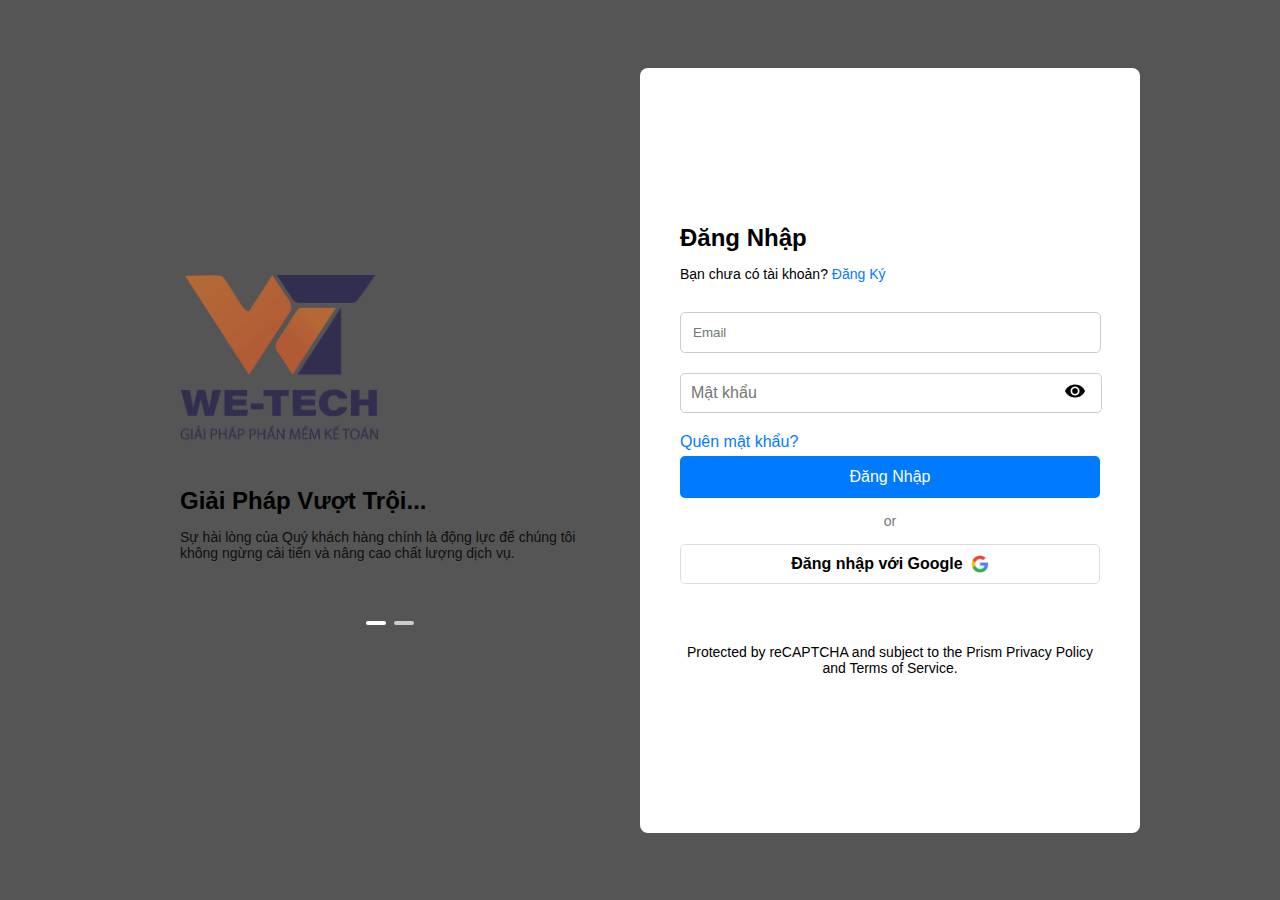
<file: login/login.html>
<!DOCTYPE html>
<html lang="vi">
<head>
    <meta charset="UTF-8">
    <meta name="viewport" content="width=device-width, initial-scale=1.0">
    <title>Đăng Nhập</title>
    <link rel="stylesheet" href="styles_login.css">
    
</head>
<body>
    <div class="container">
        <div class="left-section">
            <div>
                <img src="/assets/images/logowt1.png" alt="WE-TECH Logo" class="logo">  
            </div>
            <div>
                <h2>Giải Pháp Vượt Trội...</h2>
                <p>Sự hài lòng của Quý khách hàng chính là động lực để chúng tôi không ngừng cải tiến và nâng cao chất lượng dịch vụ.</p>
            </div>
            <div class="dots-container">
                <div class="dot active" onclick="redirectTo('/login/login.html')"></div>
                <div class="dot" onclick="redirectTo('/register/register.html')"></div>
            </div>
        </div>
        
        <div class="right-container">
            <div class="login-box">
                <h2>Đăng Nhập</h2>
                <p>Bạn chưa có tài khoản? <a href="/register/register.html">Đăng Ký</a></p>
                <form>
                    <input type="email" placeholder="Email" required>
                    <div class="password-container">
                        <input type="password" id="password" placeholder="Mật khẩu" required>
                        <span class="eye-icon" onclick="togglePassword()">
                            <img id="eye-icon" src="/assets/images/eyeclose.png" alt="Ẩn">
                        </span>
                    </div>
                    <a href="#" onclick="showForgotPasswordForm()">
                        <div style="margin-bottom: 5px;">Quên mật khẩu?</div>
                    </a>
                    <button type="submit">Đăng Nhập</button>
                    <div class="or">or</div>
                    <button class="google-login">Đăng nhập với Google <img src="/assets/images/Google__G__logo.svg.webp" alt="Google"></button>
                </form>
                <p class="footer">Protected by reCAPTCHA and subject to the Prism Privacy Policy and Terms of Service.</p>
            </div>
    
            <div class="forgot-password-box" id="forgot-password-box" style="display: none;">
                <h2>Quên Mật Khẩu?</h2>
                <p>Đừng lo lắng! Chỉ cần nhập email của bạn và chúng tôi sẽ gửi cho bạn liên kết đặt lại mật khẩu.</p>
                <form>
                    <input type="email" placeholder="Email" required>
                    <button type="submit" onclick="showResetPasswordForm(event)">Gửi Email Khôi Phục</button>
                </form>
                <p><a href="#" onclick="showLoginForm()">Trở lại Đăng nhập</a></p>
                <p class="footer">Tạo mới? <a href="/register/register.html">Đăng Ký</a></p>
            </div>
    
            <div class="reset-password-box" id="reset-password-box" style="display: none;">
                <h2>Đổi Mật Khẩu</h2>
                <p>Vui lòng tạo mật khẩu mới</p>
                <form>
                    <input type="password" placeholder="Mật khẩu mới" required>
                    <input type="password" placeholder="Nhập lại mật khẩu mới" required>
                    <button type="submit">Gửi Xác Nhận Email</button>
                </form>
                <p class="footer">Tạo mới? <a href="/register/register.html">Đăng Ký</a></p>
            </div>
        </div>
        
    </div>
    <script src="./script_login.js"></script>
</body>
</html>
</file>
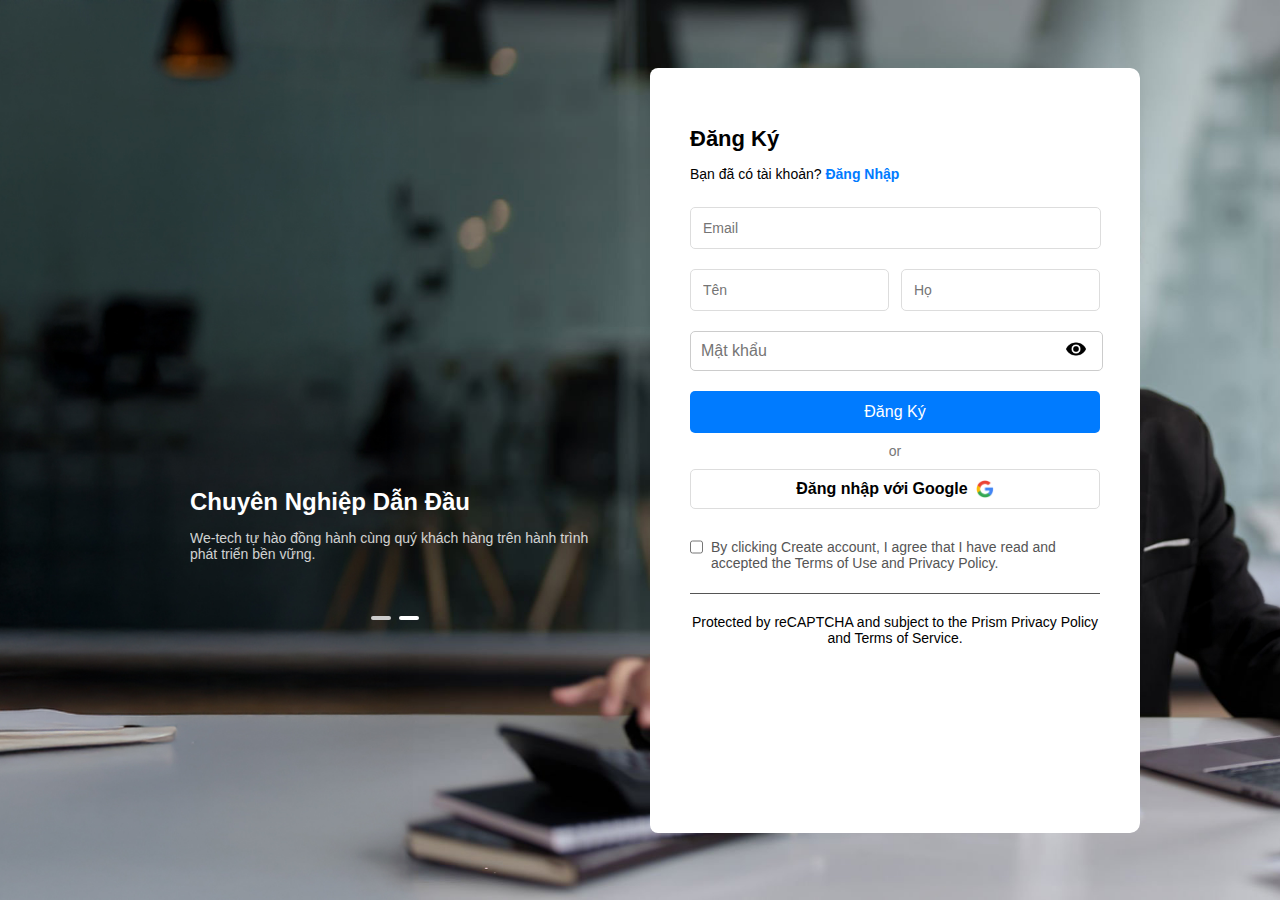
<file: register/register.html>
<!DOCTYPE html>
<html lang="vi">
<head>
    <meta charset="UTF-8">
    <meta name="viewport" content="width=device-width, initial-scale=1.0">
    <title>Đăng Ký</title>
    <link rel="stylesheet" href="styles_register.css">
</head>
<body>
    <div class="container">
        <div class="left-section">
            <div>
                <img src="/assets/images/logowt1.png" alt="WE-TECH Logo" class="logo">  
            </div>
            <div>
                <h1>Chuyên Nghiệp Dẫn Đầu</h1>
                <p>We-tech tự hào đồng hành cùng quý khách hàng trên hành trình phát triển bền vững.</p>
            </div>
            <div class="dots-container">
                <div class="dot" onclick="redirectTo('/login/login.html')"></div>
                <div class="dot active" onclick="redirectTo('register.html')"></div>
            </div>
        </div>
        
        <div class="register-box">
            <h2>Đăng Ký</h2>
            <p>Bạn đã có tài khoản? <a href="/login/login.html">Đăng Nhập</a></p>
            <form>
                <input type="email" placeholder="Email" required>
                <div class="name-fields">
                    <input type="text" placeholder="Tên" required>
                    <input type="text" placeholder="Họ" required>
                </div>

                <div class="password-container">
                    <input type="password" id="password" placeholder="Mật khẩu" required>
                    <span class="eye-icon" onclick="togglePassword()">
                        <img id="eye-icon" src="/assets/images/eyeclose.png" alt="Ẩn">
                    </span>
                </div>
                
                <button type="submit">Đăng Ký</button>
                <div class="or">or</div>
                <button class="google-login">Đăng nhập với Google <img src="/assets/images/Google__G__logo.svg.webp" alt="Google"></button>
                <div class="terms">
                    <input type="checkbox" required> By clicking Create account, I agree that I have read and accepted the Terms of Use and Privacy Policy.
                </div>
                <p class="footer">Protected by reCAPTCHA and subject to the Prism Privacy Policy and Terms of Service.</p>
            </form>
        </div>
    </div>
    <script src="./script_register.js"></script>
</body>
</html>
</file>
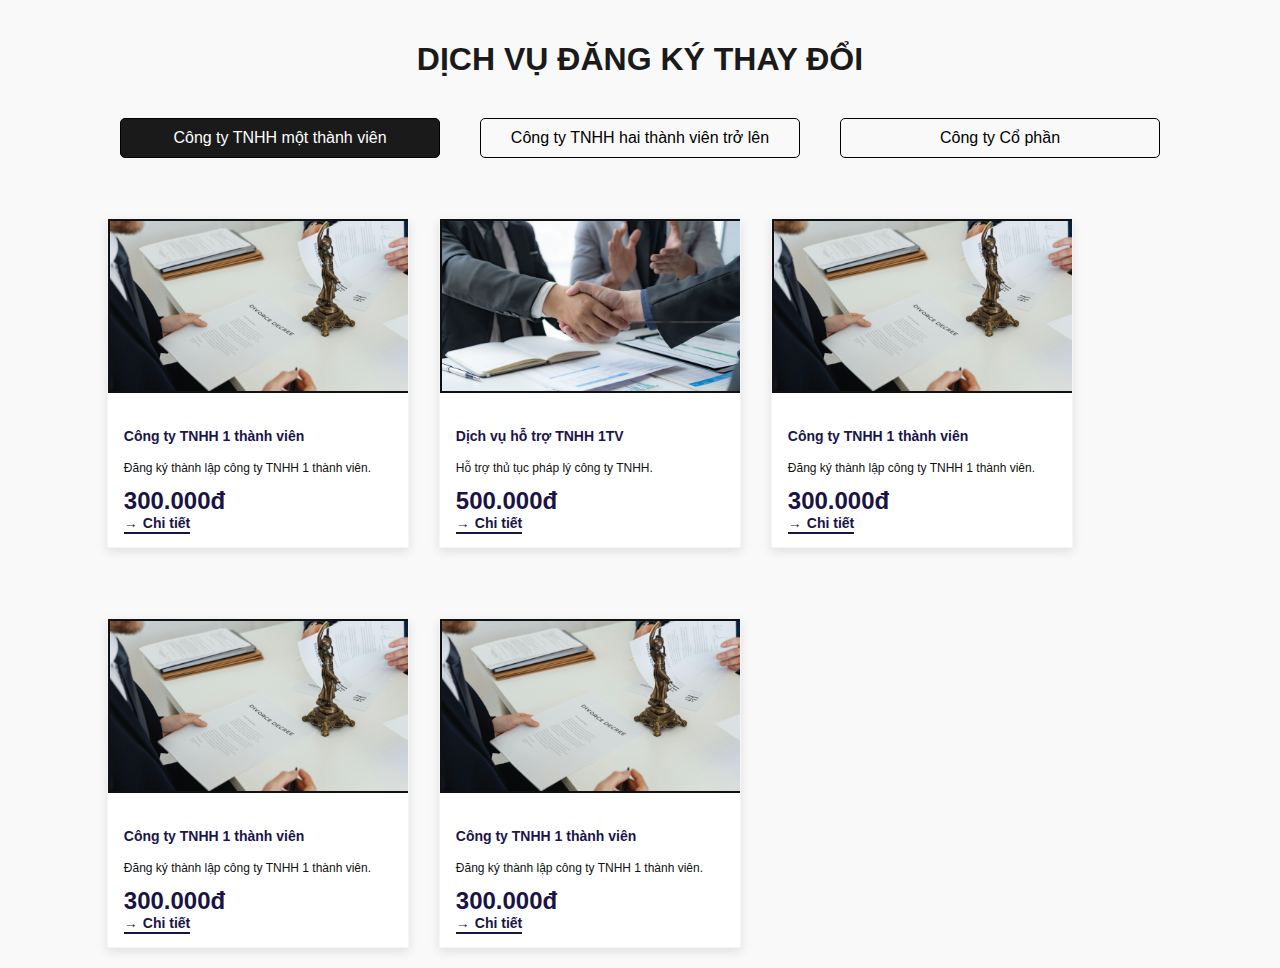
<file: dichvu/dangkythaydoi/register_changes.html>
<!DOCTYPE html>
<html lang="vi">
<head>
    <meta charset="UTF-8">
    <meta name="viewport" content="width=device-width, initial-scale=1.0">
    <title>Dịch vụ đăng ký thay đổi</title>
    <link rel="stylesheet" href="../style_service.css">
    <script defer src="script_service.js"></script>
</head>
<body>
    <div class="container">
        <h1>DỊCH VỤ ĐĂNG KÝ THAY ĐỔI</h1>
        <div class="buttons">
            <button class="active" data-type="t1">Công ty TNHH một thành viên</button>
            <button data-type="t2">Công ty TNHH hai thành viên trở lên</button>
            <button data-type="t3">Công ty Cổ phần</button>
        </div>
        <div class="service-list" id="service-list">
            <!-- Dữ liệu sẽ được cập nhật bằng JavaScript -->
        </div>
    </div>
</body>
</html>
</file>
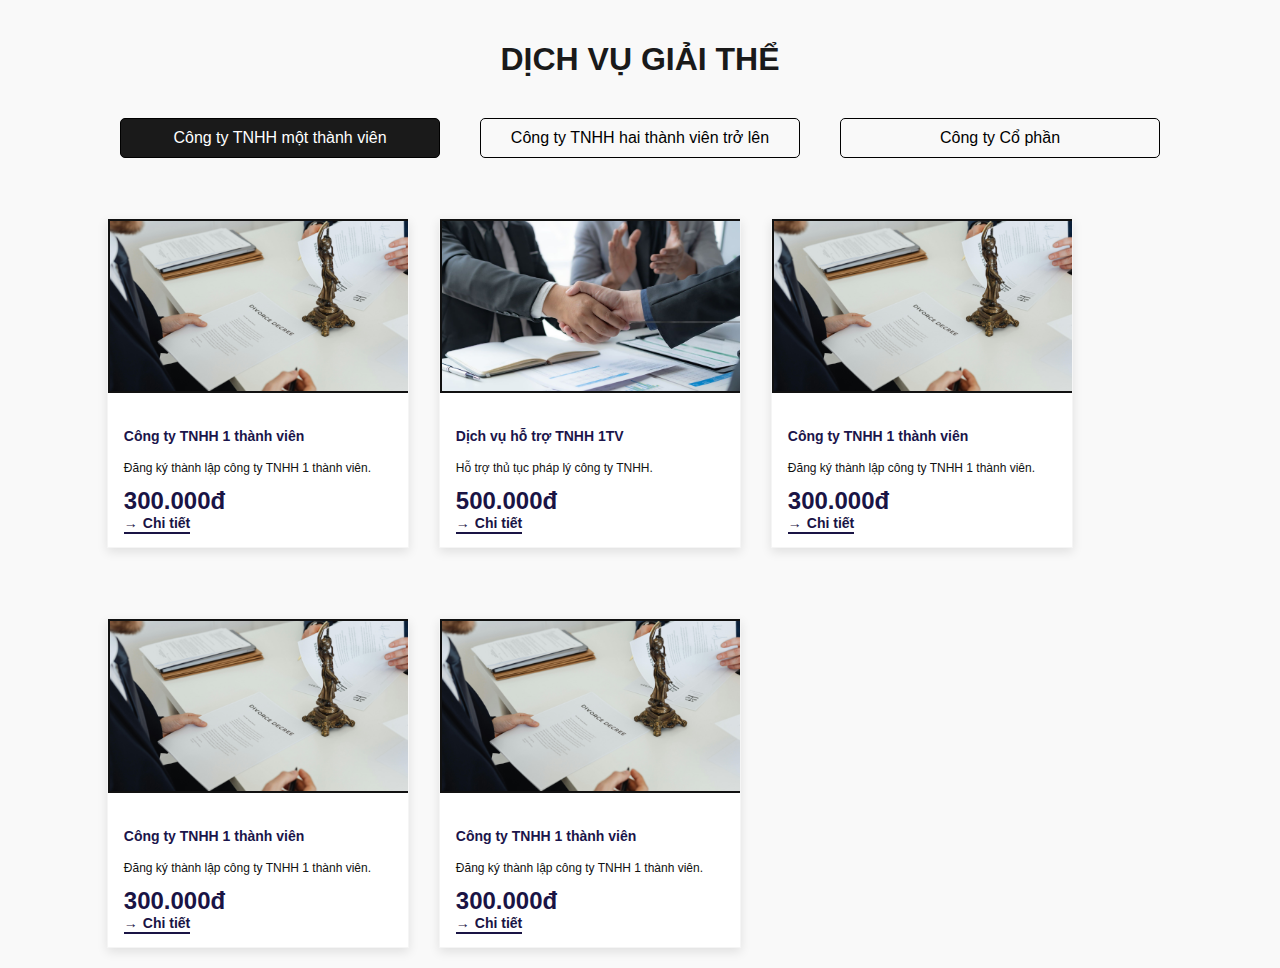
<file: dichvu/giaithe/dissolu.html>
<!DOCTYPE html>
<html lang="vi">
<head>
    <meta charset="UTF-8">
    <meta name="viewport" content="width=device-width, initial-scale=1.0">
    <title>Dịch vụ giải thể</title>
    <link rel="stylesheet" href="../style_service.css">
    <script defer src="script_service.js"></script>
</head>
<body>
    <div class="container">
        <h1>DỊCH VỤ GIẢI THỂ</h1>
        <div class="buttons">
            <button class="active" data-type="t1">Công ty TNHH một thành viên</button>
            <button data-type="t2">Công ty TNHH hai thành viên trở lên</button>
            <button data-type="t3">Công ty Cổ phần</button>
        </div>
        <div class="service-list" id="service-list">
            <!-- Dữ liệu sẽ được cập nhật bằng JavaScript -->
        </div>
    </div>
</body>
</html>
</file>
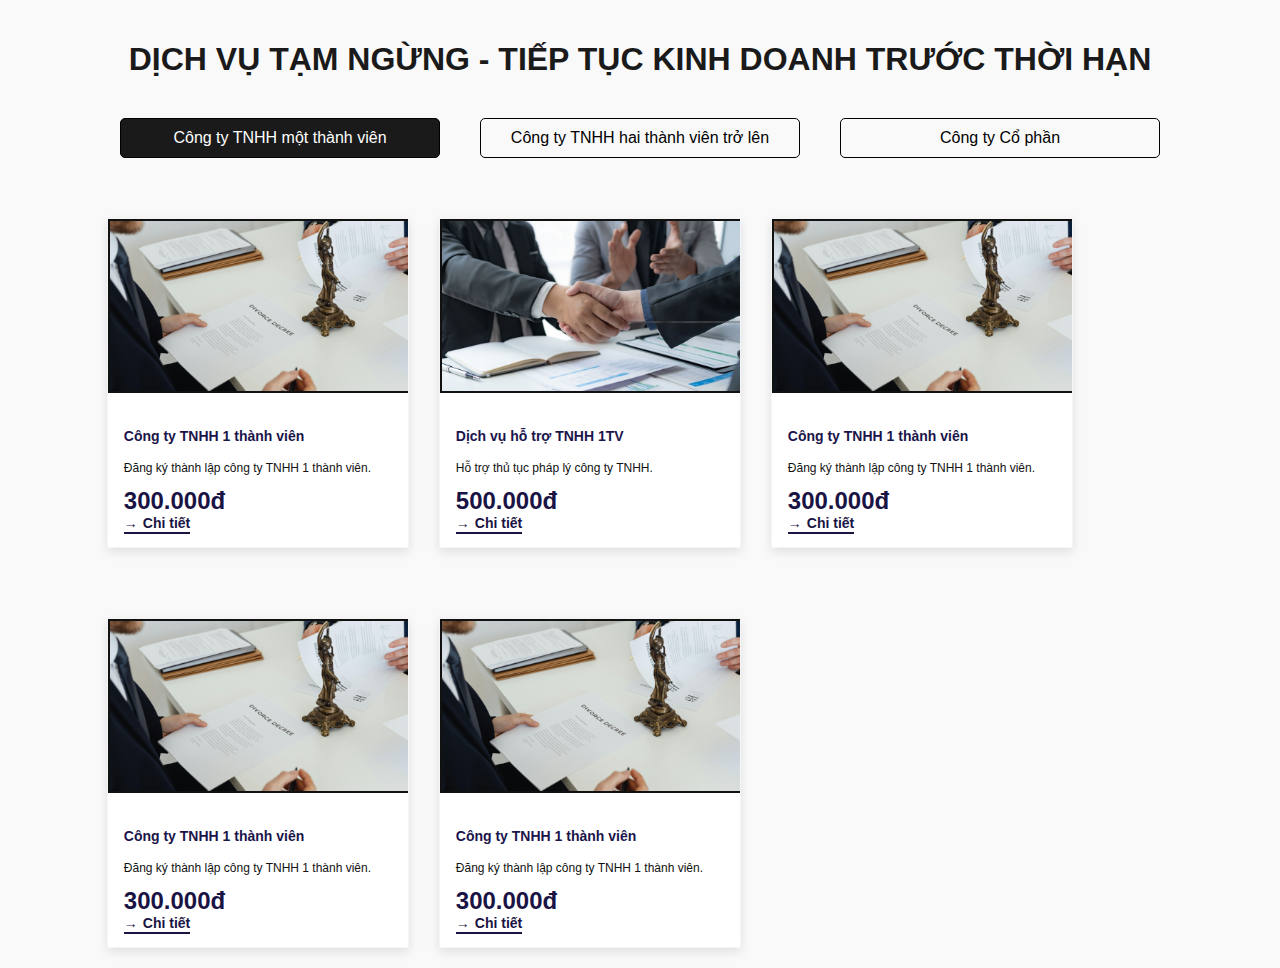
<file: dichvu/tamngungkd/suspend_resume.html>
<!DOCTYPE html>
<html lang="vi">
<head>
    <meta charset="UTF-8">
    <meta name="viewport" content="width=device-width, initial-scale=1.0">
    <title>Dịch vụ tạm ngừng - tiếp tục kinh doanh trước thời hạn</title>
    <link rel="stylesheet" href="../style_service.css">
    <script defer src="script_service.js"></script>
</head>
<body>
    <div class="container">
        <h1>DỊCH VỤ TẠM NGỪNG - TIẾP TỤC KINH DOANH TRƯỚC THỜI HẠN</h1>
        <div class="buttons">
            <button class="active" data-type="t1">Công ty TNHH một thành viên</button>
            <button data-type="t2">Công ty TNHH hai thành viên trở lên</button>
            <button data-type="t3">Công ty Cổ phần</button>
        </div>
        <div class="service-list" id="service-list">
            <!-- Dữ liệu sẽ được cập nhật bằng JavaScript -->
        </div>
    </div>
</body>
</html>
</file>
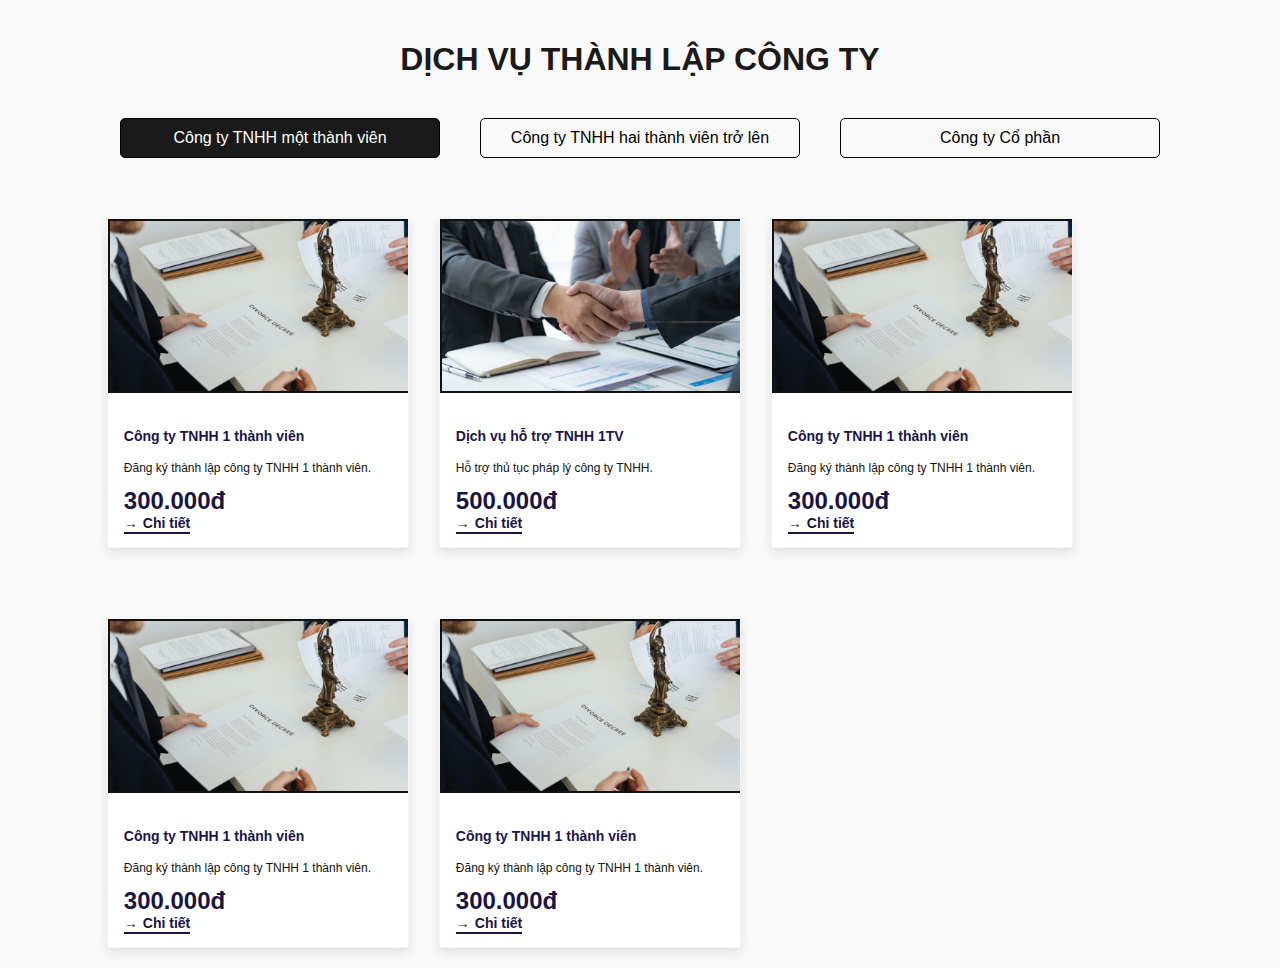
<file: dichvu/thanhlapct/establish.html>
<!DOCTYPE html>
<html lang="vi">
<head>
    <meta charset="UTF-8">
    <meta name="viewport" content="width=device-width, initial-scale=1.0">
    <title>Dịch vụ thành lập công ty</title>
    <link rel="stylesheet" href="../style_service.css">
    <script defer src="script_service.js"></script>
</head>
<body>
    <div class="container">
        <h1>DỊCH VỤ THÀNH LẬP CÔNG TY</h1>
        <div class="buttons">
            <button class="active" data-type="a1">Công ty TNHH một thành viên</button>
            <button data-type="a2">Công ty TNHH hai thành viên trở lên</button>
            <button data-type="a3">Công ty Cổ phần</button>
        </div>
        <div class="service-list" id="service-list">
            <!-- Dữ liệu sẽ được cập nhật bằng JavaScript -->
        </div>
    </div>
</body>
</html>
</file>
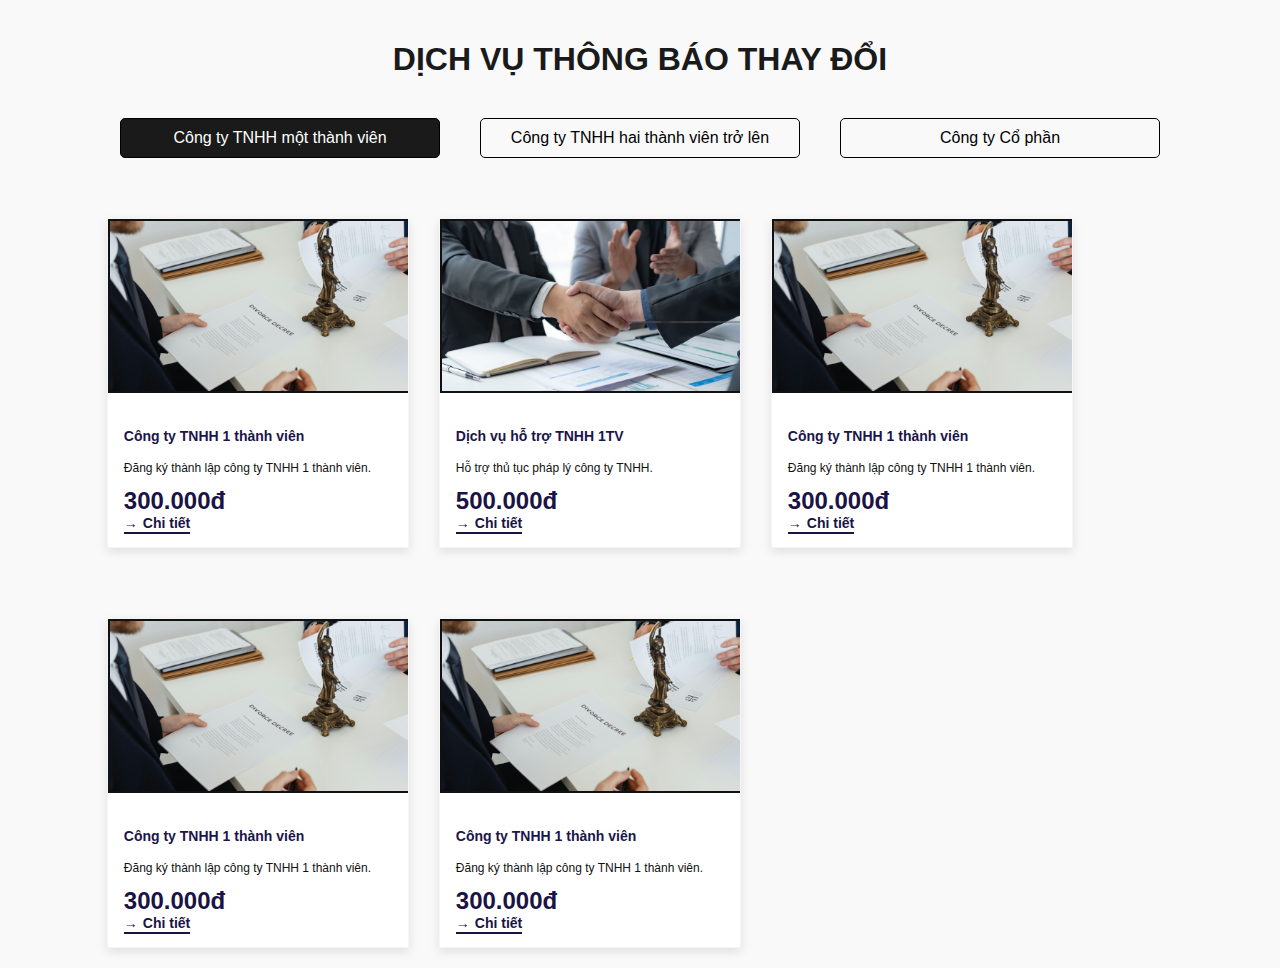
<file: dichvu/thongbaothaydoi/change_notification.html>
<!DOCTYPE html>
<html lang="vi">
<head>
    <meta charset="UTF-8">
    <meta name="viewport" content="width=device-width, initial-scale=1.0">
    <title>Dịch vụ thông báo thay đổi</title>
    <link rel="stylesheet" href="../style_service.css">
    <script defer src="script_service.js"></script>
</head>
<body>
    <div class="container">
        <h1>DỊCH VỤ THÔNG BÁO THAY ĐỔI</h1>
        <div class="buttons">
            <button class="active" data-type="t1">Công ty TNHH một thành viên</button>
            <button data-type="t2">Công ty TNHH hai thành viên trở lên</button>
            <button data-type="t3">Công ty Cổ phần</button>
        </div>
        <div class="service-list" id="service-list">
            <!-- Dữ liệu sẽ được cập nhật bằng JavaScript -->
        </div>
    </div>
</body>
</html>
</file>
<file: login/styles_login.css>
/* Định dạng chung */
body {
    font-family: Arial, sans-serif;
    display: flex;
    justify-content: center;
    align-items: center;
    height: 100vh;
    margin: 0;
    background: #555;
}

/* Container chính */
.container {
    display: flex;
    width: 80%;
    height: 85%;
    max-width: 1000px;
    overflow: hidden;
}

/* Phần bên trái chứa logo và slogan */
.left-section {
    flex: 1;
    background: #555;
    display: flex;
    flex-direction: column;
    justify-content: center;
    padding: 40px;
    text-align: left;
}

.logo {
    width: 200px;
    margin-bottom: 20px;
    opacity: 0.6; /* Điều chỉnh độ mờ từ 0.1 đến 1 (1 là rõ nhất) */
    
}

.left-section h2 {
    font-size: 24px;
    margin-bottom: 10px;
}

.left-section p {
    font-size: 14px;
    opacity: 0.8;
}

/* Dots chuyển đổi */
.dots-container {
    display: flex;
    justify-content: center;
    align-items: center;
    gap: 8px; /* Khoảng cách giữa các gạch */
    margin-top: 40px;
}

.dot {
    width: 20px;  /* Độ dài của gạch ngang */
    height: 4px;  /* Độ dày của gạch ngang */
    background-color: #ccc; /* Màu của gạch */
    border-radius: 2px; /* Bo tròn góc nhẹ */
    transition: background-color 0.3s ease; /* Hiệu ứng màu */
}


.dot.active, .dot:hover {
    background: #fff;
}

/* Phần đăng nhập */
.right-container{
    flex: 1;
    border-radius: 8px;
    background: white;
    padding: 40px;
    display: flex;
    flex-direction: column;
    justify-content: center;
}

h2 {
    font-size: 24px;
    margin-bottom: 10px;
}

p {
    font-size: 14px;
    margin-bottom: 20px;
}

a {
    color: #007bff;
    text-decoration: none;
    margin: 20px 0 40px;
}

a:hover {
    text-decoration: underline;
}


input {
    width: 94%;
    padding: 12px;
    margin: 10px 0;
    border: 1px solid #ccc;
    border-radius: 5px;
}

button {
    width: 100%;
    padding: 12px;
    border: none;
    border-radius: 5px;
    background: #007bff;
    color: white;
    font-size: 16px;
    cursor: pointer;
    transition: 0.3s;
}

button:hover {
    background: #0056b3;
}


.or {
    text-align: center;
    margin: 15px 0;
    font-size: 14px;
    color: #777;
}


.google-login {
    background: white;
    color: black;
    border: 1px solid #ddd;
    display: flex;
    align-items: center;
    justify-content: center;
    padding: 10px;
    font-weight: bold;
    cursor: pointer;
    margin-bottom: 10px;
}

.google-login img {
    width: 18px;
    margin-left: 8px;
}


.footer {
    text-align: center;
    margin-top: 60px; 
}

.password-container {
    position: relative;
    width: 88%;
    margin: 0 0 10px;
}

.password-container input {
    width: 100%;
    padding: 10px;
    padding-right: 40px; /* Chừa khoảng trống cho icon */
    border: 1px solid #ccc;
    border-radius: 5px;
    font-size: 16px;
}

.eye-icon {
    position: absolute;
    top: 50%;
    right: -35px;
    transform: translateY(-50%);
    cursor: pointer;
}

.eye-icon img {
    width: 20px;
    height: 20px;
}
</file>
<file: register/styles_register.css>
/* Định dạng chung */
body {
    font-family: Arial, sans-serif;
    margin: 0;
    padding: 0;
    display: flex;
    align-items: center;
    justify-content: center;
    height: 100vh;
    background: rgba(255, 255, 255, 0.9); /* Nền trắng với độ trong suốt */
    background: url('/assets/images/a0.jpg') center/cover no-repeat;
}

/* Container chính */
.container {
    display: flex;
    width: 80%;
    height: 85%;
    max-width: 1000px;
    border-radius: 10px;
    overflow: hidden;
}

/* Phần bên trái */
.left-section {
    flex: 1;
    padding: 50px;
    color: white;
    display: flex;
    flex-direction: column;
    justify-content: center;
    text-align: left;
}

.logo {
    width: 200px;
    margin-bottom: 20px;
    opacity: 0; /* Điều chỉnh độ mờ từ 0.1 đến 1 (1 là rõ nhất) */
}

.left-section h1 {
    font-size: 24px;
    margin-bottom: 10px;
}

.left-section p {
    font-size: 14px;
    opacity: 0.8;
}

.dots-container {
    display: flex;
    justify-content: center;
    align-items: center;
    gap: 8px; /* Khoảng cách giữa các gạch */
    margin-top: 40px;
}

.dot {
    width: 20px;  
    height: 4px;  
    background-color: #ccc; 
    border-radius: 2px; 
    transition: background-color 0.3s ease; 
}


.dot.active, .dot:hover {
    background: #fff;
}

/* Hộp đăng ký */
.register-box {
    flex: 1;
    padding: 40px;
    background: white;
    border-radius: 8px;
    justify-content: center;
}

.register-box h2 {
    margin-bottom: 5px;
    font-size: 22px;
    font-weight: bold;
}

.register-box p {
    font-size: 14px;
    margin-bottom: 15px;
}

.register-box a {
    color: #007bff;
    text-decoration: none;
    font-weight: bold;
}

.register-box a:hover {
    text-decoration: underline;
}

/* Form nhập liệu */
.register-box form {
    display: flex;
    flex-direction: column;
    width: 100%;
}

.register-box input {
    width: 94%;
    padding: 12px;
    margin: 10px 0;
    border: 1px solid #ddd;
    border-radius: 5px;
    font-size: 14px;
}

/* Nhập họ và tên */
.name-fields {
    display: flex;
    gap: 12px;
}

.name-fields input {
    flex: 1;
}

/* Nút đăng ký */
button {
    width: 100%;
    padding: 12px;
    border: none;
    border-radius: 5px;
    background: #007bff;
    color: white;
    font-size: 16px;
    cursor: pointer;
    transition: 0.3s;
}

button:hover {
    background: #0056b3;
}

.or {
    text-align: center;
    margin: 10px 0;
    font-size: 14px;
    color: #777;
}

/* Đăng nhập Google */
.google-login {
    background: white;
    color: black;
    border: 1px solid #ddd;
    display: flex;
    align-items: center;
    justify-content: center;
    padding: 10px;
    font-weight: bold;
    cursor: pointer;
    margin-bottom: 10px;
}

.google-login img {
    width: 18px;
    margin-left: 8px;
}

/* Điều khoản sử dụng */
.terms {
    margin-top: 20px;
    display: flex;
    align-items: flex-start; /* Đưa checkbox lên đỉnh của văn bản */
    font-size: 14px;
    color: #555;
    margin-bottom: 8px;
    max-width: 400px; /* Điều chỉnh độ rộng nếu cần */
}

.terms input[type="checkbox"] {
    margin-right: 8px; /* Tạo khoảng cách giữa checkbox và văn bản */
    width: 16px;
    height: 16px;
    margin-top: 0px; /* Đẩy checkbox lên để ngang với dòng đầu */
}

.footer {
    border-top: 1px solid #555;
    padding-top: 20px;
    text-align: center;
   
}

/* Container ô nhập mật khẩu */
.password-container {
    position: relative;
    width: 88%;
    margin: 0 0 10px;
}

.password-container input {
    width: 100%;
    padding: 10px;
    padding-right: 40px; /* Chừa khoảng trống cho icon */
    border: 1px solid #ccc;
    border-radius: 5px;
    font-size: 16px;
}

.eye-icon {
    position: absolute;
    top: 50%;
    right: -35px;
    transform: translateY(-50%);
    cursor: pointer;
}

.eye-icon img {
    width: 20px;
    height: 20px;
}
</file>
<file: dichvu/style_service.css>
@font-face {
    font-family: 'MyCustomFont';
    src: url('./fonts/Roboto-Italic-VariableFont_wdth\,wght.ttf') format('opentype');
    font-style: italic;
}

@font-face {
    font-family: 'MyCustomFont';
    src: url('./fonts/Roboto-VariableFont_wdth\,wght.ttf') format('opentype');
    font-style: normal;
}


:root {
    --primary-color: #003875; /* Màu chính */
    --secondary-color: #2B4E9A; /* Màu phụ */
    --three-color: #1B154B; /* Màu phụ 2 */
    --bg-color: #f5f5f5; /* Màu nền */
    --text-color: #111; /* Màu chữ */
    --text-color-secondary:#fff;
    --text-hover-color: #ff6600; /* Màu chữ khi hover */
}



body {
    font-family: 'MyCustormFont', sans-serif;
    text-align: center;
    background-color: #f9f9f9;
    margin: 0;
    padding: 20px;
}
.container {
    max-width: 100%;
    margin: auto;
}
h1 {
    color: #1a1a1a;
}
.buttons {
    display: flex;
    justify-content: center;
    gap: 40px;
    margin: 40px  0 0;
}
.buttons button {
    width: 320px;
    padding: 10px 20px;
    border: 1px solid #000;
    background: none;
    cursor: pointer;
    font-size: 16px;
    border-radius: 5px;
}
.buttons button.active {
    background-color: #1a1a1a;
    color: white;
}

.service-list {
    display: flex;
    flex-wrap: wrap;
    gap: 30px;
    margin-left: 7%;
    margin-top: 20px;
    justify-content:left;
}

.card {
    width: 300px;
    overflow: hidden;
    background: white;
    box-shadow: 0px 4px 10px rgba(0, 0, 0, 0.1);
    border: 1px solid var(--bg-color);
    margin-top: 40px;
    
}


.card-img {
    width: 100%;
    height: 170px;
    object-fit: cover;
    border: 2px solid var(--text-color);
}

/* Nội dung card */
.card-body {
    padding: 16px;
    text-align: left;
}

/* Tiêu đề */
.card-title {
    font-size: 14px;
    font-weight: bold;
    color: var(--three-color);
    margin-bottom: 6px;
    line-height: 1.4;
    
}

/* Mô tả */
.card-desc {
    font-size: 12px;
    color: var(--text-color);
    margin-bottom: 10px;
    line-height: 1.5;
}

.card-info {
    display: flex;
    align-items: center;
    justify-content: space-between;
    width: 100%;
    max-width: 400px;
}

/* Giá tiền và "Chi tiết" nằm ngang */
.card-actions {
    display: flex;
    flex-direction: column;
    align-items: start;
}

/* Giá tiền */
.card-price {
    font-size: 24px;
    font-weight: bold;
    color: #1a1445;
    display: flex;
    align-items: center;
}

/* Định dạng đơn vị tiền tệ */
.card-price sup {
    font-size: 14px;
    vertical-align: top;
}

/* Nút "Chi tiết" */
.card-detail {
    font-size: 14px;
    color: #1a1445;
    text-decoration: none;
    font-weight: bold;
    display: inline-block;
    position: relative;
}

.card-detail::before {
    content: "→";
    margin-right: 5px;
    font-size: 14px;
}

.card-detail::after {
    content: "";
    display: block;
    width: 100%;
    height: 2px;
    background-color: #1a1445;
    position: absolute;
    bottom: -3px;
    left: 0;
    transition: width 0.3s ease-in-out;
}

.card-detail:hover::after {
    width: 100%;
}
</file>
